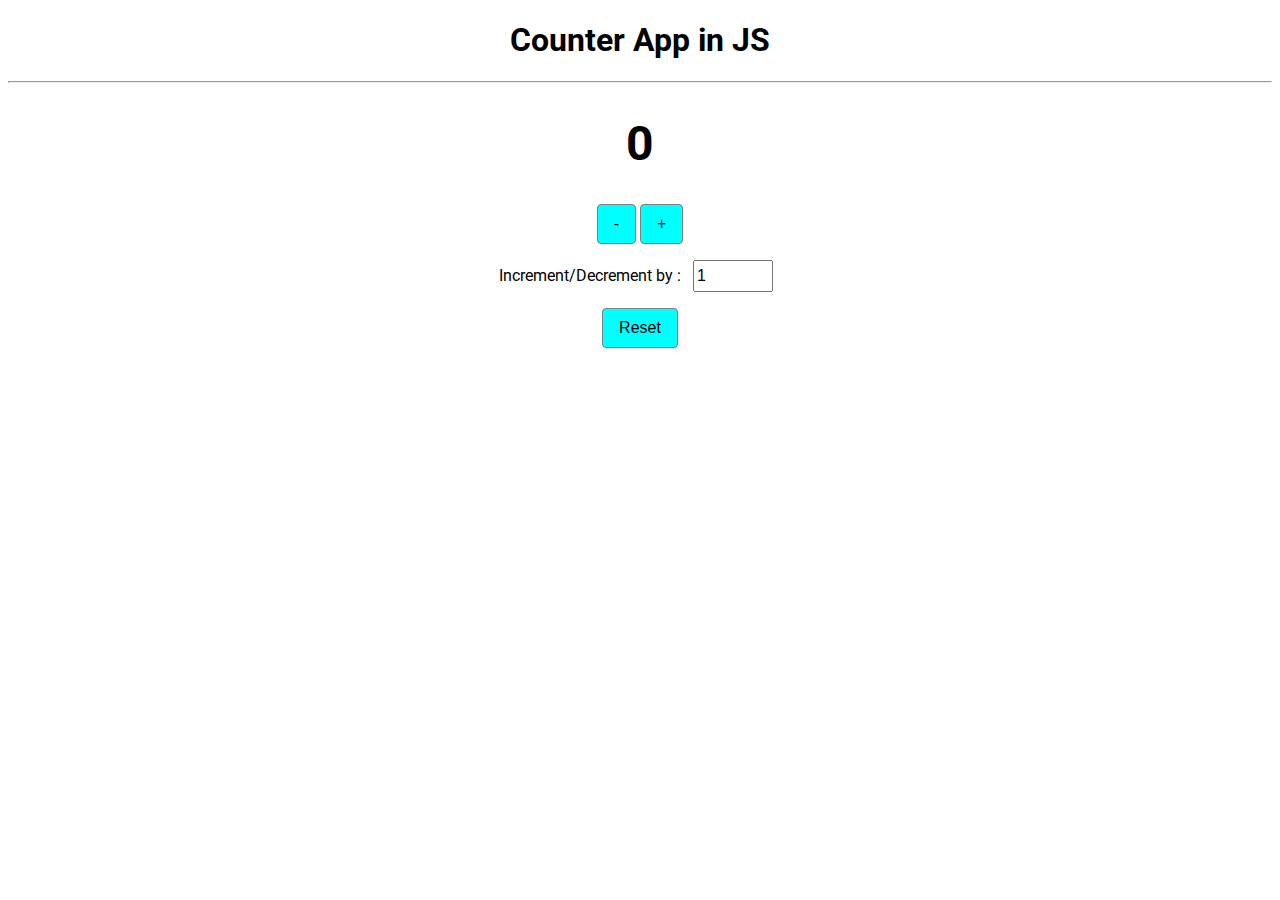
<file: counter-app-project/index.html>
<!DOCTYPE html>
<html lang="en">
<head>
    <meta charset="UTF-8">
    <meta name="viewport" content="width=device-width, initial-scale=1.0">
    <title>Counter</title>
    <link href="https://fonts.googleapis.com/css?family=Roboto:100,300,500,700,900" rel="stylesheet" />
    <link rel="stylesheet" href="style.css">
    <script src="script.js" defer></script>
</head>
<body>
    <h1>Counter App in JS</h1>
    <hr>
    <h1 class="count">0</h1>
    <button class="minus-btn">-</button>
    <button class="plus-btn">+</button>
    <div >Increment/Decrement by : <input class="changeBy" type="number" value="1" min="1"></div>
    <button class="reset-btn">Reset</button>
</body>
</html>
</file>
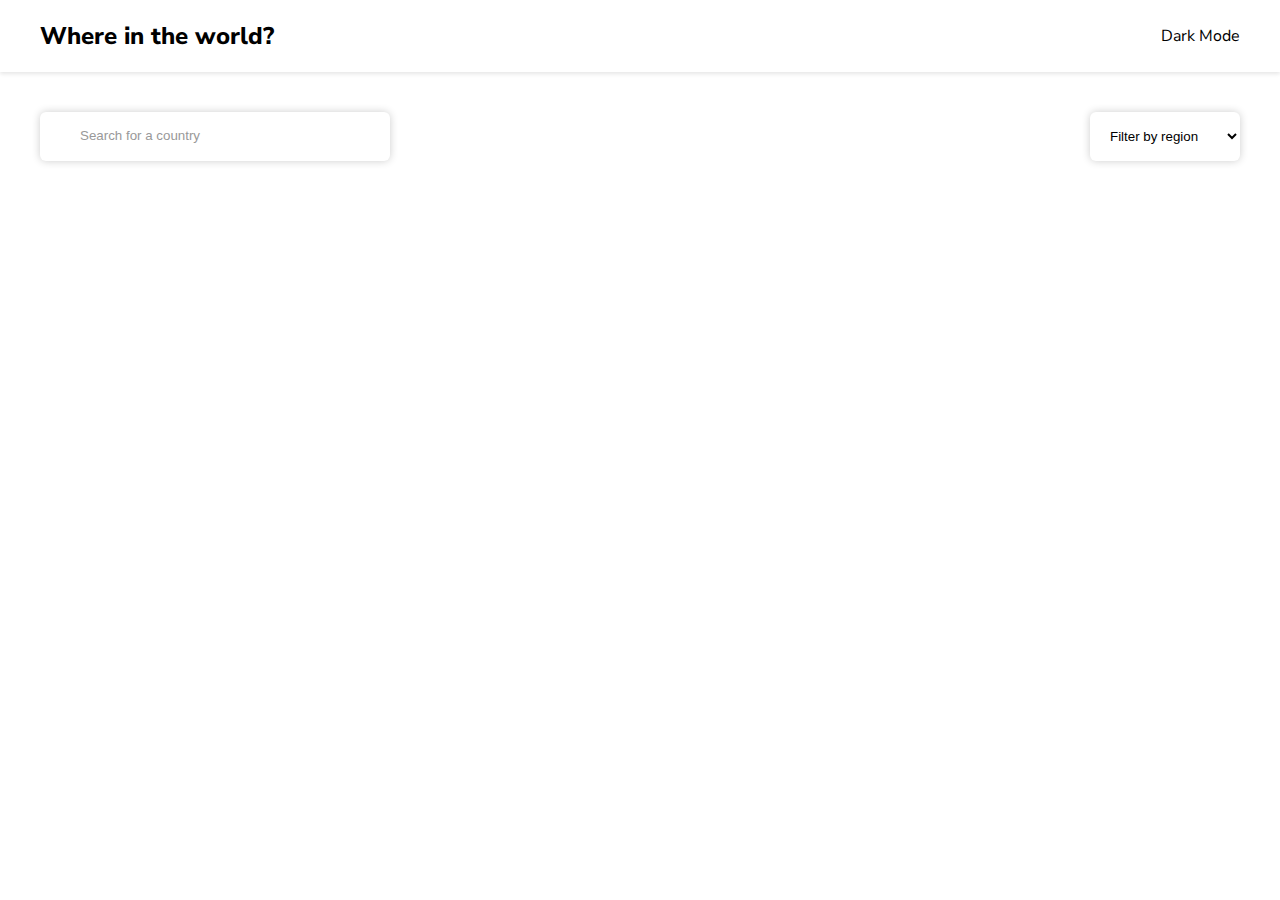
<file: countries-api-project/index.html>
<!DOCTYPE html>
<html lang="en">

<head>
    <meta charset="UTF-8">
    <meta name="viewport" content="width=device-width, initial-scale=1.0">
    <title>Countries</title>
    <link rel="stylesheet" href="https://cdnjs.cloudflare.com/ajax/libs/font-awesome/6.5.2/css/all.min.css"
        integrity="sha512-SnH5WK+bZxgPHs44uWIX+LLJAJ9/2PkPKZ5QiAj6Ta86w+fsb2TkcmfRyVX3pBnMFcV7oQPJkl9QevSCWr3W6A=="
        crossorigin="anonymous" referrerpolicy="no-referrer" />
    <link href="https://fonts.googleapis.com/css?family=Nunito+Sans:300,regular,500,600,700,800,900" rel="stylesheet" />
    <link rel="stylesheet" href="style.css">
    <script src="script.js" defer></script>
</head>

<body>
    <header class="header-container">
        <div class="header-content">
            <h2 class="title"><a href="/countries-api-project">Where in the world?</a></h2>
            <p class="theme-changer"><i class="fa-regular fa-moon"></i>&nbsp;&nbsp;Dark Mode</p>
        </div>
    </header>
    <main>
        <div class="search-filter-container">
            <div class="search-container">
                <i class="fa-solid fa-magnifying-glass"></i>
                <input type="text" placeholder="Search for a country">
            </div>
            <select class="filter-by-region">
                <option hidden>Filter by region</option>
                <option value="Africa">Africa</option>
                <option value="America">America</option>
                <option value="Asia">Asia</option>
                <option value="Europe">Europe</option>
                <option value="Oceania">Oceania</option>
            </select>
        </div>
        <div class="countries-container">
        </div>
    </main>
</body>

</html>
</file>
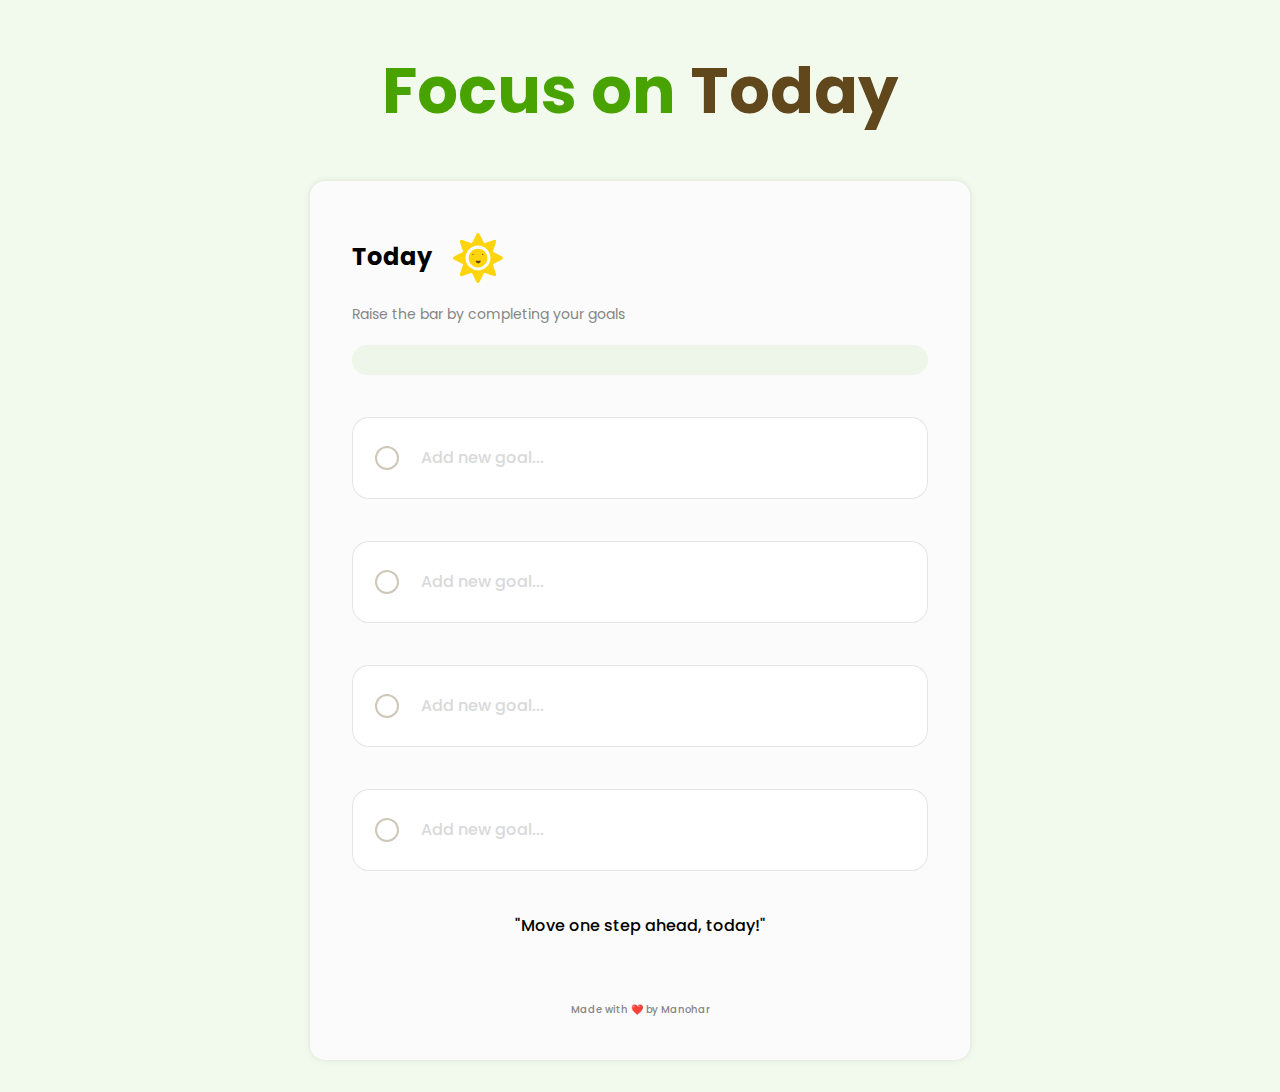
<file: focus-on-today-project/index.html>
<!DOCTYPE html>
<html lang="en">

<head>
    <meta charset="UTF-8">
    <meta name="viewport" content="width=device-width, initial-scale=1.0">
    <title>Focus on Today</title>
    <link rel="preconnect" href="https://fonts.googleapis.com">
    <link rel="preconnect" href="https://fonts.gstatic.com" crossorigin>
    <link href="https://fonts.googleapis.com/css2?family=Poppins:wght@400;500;600;700;800&display=swap"
        rel="stylesheet">
    <link rel="stylesheet" href="style.css">
    <script src="script.js" defer></script>
</head>

<body>
    <main>
        <h1 class="title">Focus on <span>Today</span></h1>
        <div class="app-container">
            <h2 class="subtitle">
                <span>Today</span>
                <img class="sun-icon" src="images/Sun.svg" alt="sun">
            </h2>
            <p class="progress-label">Raise the bar by completing your goals</p>
            <div class="progress-bar">
                <div class="progress-value"><span></span></div>
                <p class="error-label">Please set all the 3 goals</p>
            </div>

            <div class="goal-container">
                <div class="custom-checkbox">
                    <img class="check-icon" src="images/check-icon.svg" alt="check-icon">
                </div>
                <input id="first" class="goal-input" type="text" placeholder="Add new goal...">
            </div>
            <div class="goal-container ">
                <div class="custom-checkbox">
                    <img class="check-icon" src="images/check-icon.svg" alt="check-icon">
                </div>
                <input id="second" class="goal-input" type="text" placeholder="Add new goal...">
            </div>
            <div class="goal-container">
                <div class="custom-checkbox">
                    <img class="check-icon" src="images/check-icon.svg" alt="check-icon">
                </div>
                <input id="third" class="goal-input" type="text" placeholder="Add new goal...">
            </div>
            <div class="goal-container">
                <div class="custom-checkbox">
                    <img class="check-icon" src="images/check-icon.svg" alt="check-icon">
                </div>
                <input id="fourth" class="goal-input" type="text" placeholder="Add new goal...">
            </div>

            <p class="quote">"Move one step ahead, today!"</p>

            <p class="made-with">Made with ❤️ by Manohar</p>
        </div>
    </main>
</body>

</html>
</file>
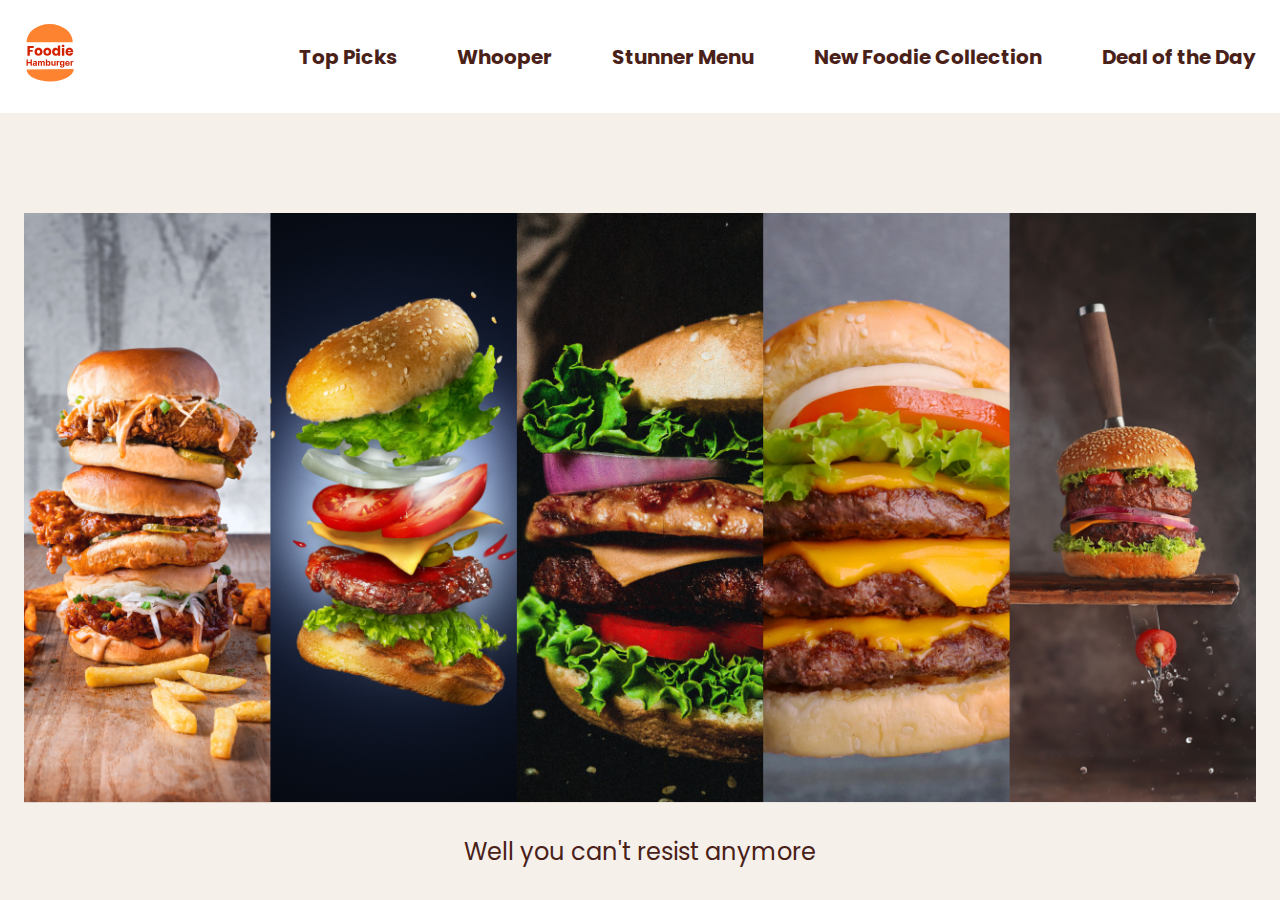
<file: foodie-hamburger-project/index.html>
<!DOCTYPE html>
<html lang="en">
<head>
    <meta charset="UTF-8">
    <meta name="viewport" content="width=device-width, initial-scale=1.0">
    <link href="https://fonts.googleapis.com/css?family=Poppins:100,100italic,200,200italic,300,300italic,regular,italic,500,500italic,600,600italic,700,700italic,800,800italic,900,900italic" rel="stylesheet" />
    <link rel="stylesheet" href="style.css">
    <script src="script.js" defer></script>
    <title>Foodie Hamburger</title>
</head>
<body>
    <div class="main-content">
        <header>
            <div class="header-content ">
                <div class="logo">
                    <img src="./images/logo.svg" alt="logo">
                </div>
                 <!-- <div class="hamburger-menu-container"> -->
                    <div class="hamburger-menu">
                        <span class="hamburger-icon">&#9776;</span>
                    </div>
                <!-- </div> -->
                <nav>
                    <span class="close-icon">&times;</span>
                    <a href="#top-picks">Top Picks</a>
                    <a href="#whooper">Whooper</a>
                    <a href="#stunner-menu">Stunner Menu</a>
                    <a href="#new-foodie-collection">New Foodie Collection</a>
                    <a href="#deal-of-the-day">Deal of the Day</a>
                </nav>
            </div>
        </header>
    
        <main>
            <section class="hero-section">
                <div class="img-container">
                    <img src="./images/hero-image.png" alt="hero-image">
                </div>
                <p>Well you can't resist anymore</p>
            </section>
            <section id="top-picks" class="section">
                <h2>Top Picks</h2>
                <div class="img-container">
                    <img src="./images/burger-1.png" alt="burger-1">
                </div>
            </section>
            <section id="whooper" class="section">
                <h2>Whooper</h2>
                <div class="img-container">
                    <img src="./images/burger-2.png" alt="burger-2">
                </div>
            </section>
            <section id="stunner-menu" class="section">
                <h2>Stunner Menu</h2>
                <div class="img-container">
                    <img src="./images/burger-3.png" alt="burger-3">
                </div>
            </section>
            <section id="new-foodie-collection" class="section">
                <h2>New Foodie Collection</h2>
                <div class="img-container">
                    <img src="./images/burger-4.png" alt="burger-4">
                </div>
            </section>
            <section id="deal-of-the-day" class="section">
                <h2>Deal of the Day</h2>
                <div class="img-container">
                    <img src="./images/burger-5.png" alt="burger-5">
                </div>
            </section>
           <footer>
            <h3 class="go-to-top">
                <a href="#">Go To Top</a>
            </h3>
            <p class="footer-text">Made with ❤️ by Manohar</p>
           </footer>
        </main>
    </div>
</body>
</html>
</file>
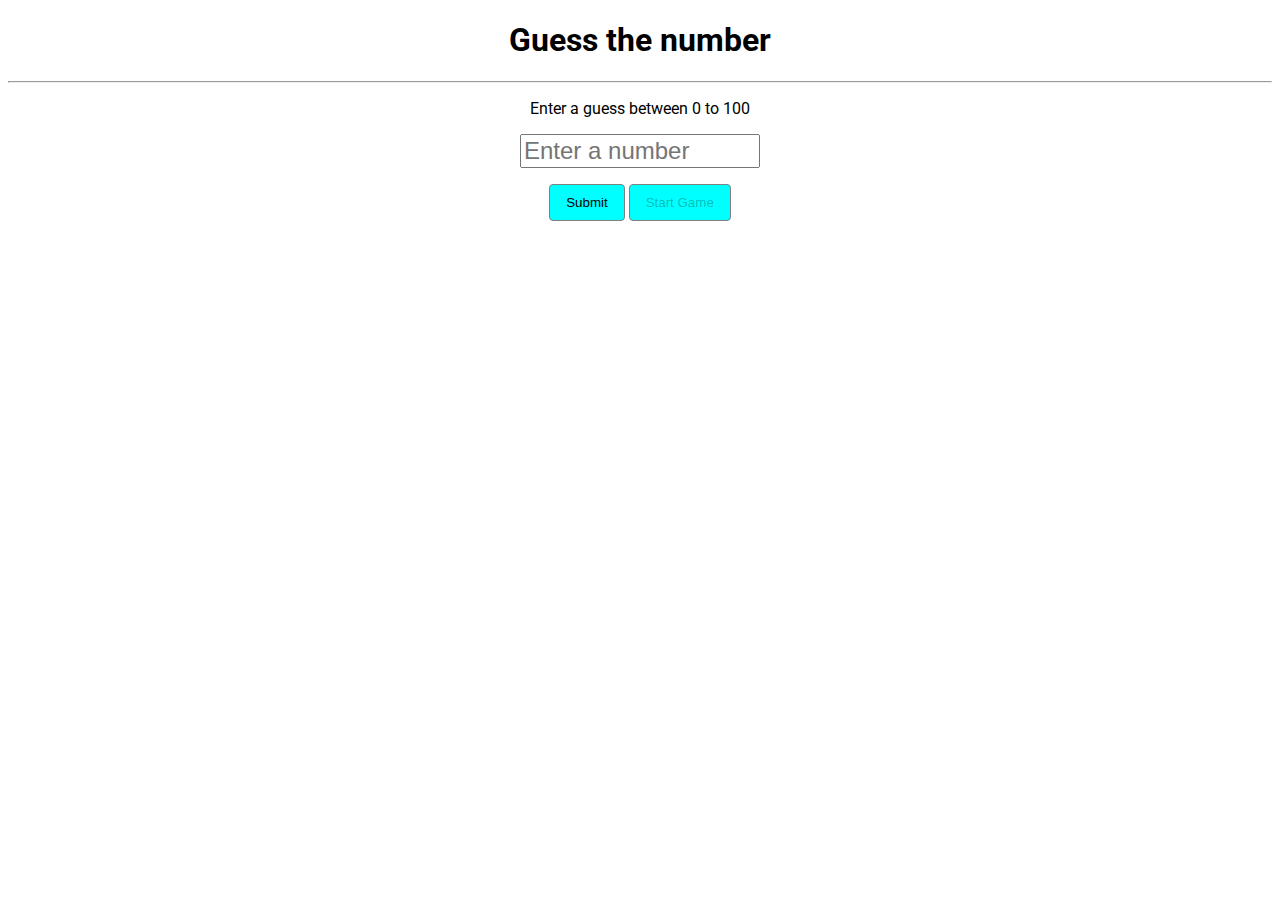
<file: guess-the-number-project/index.html>
<!DOCTYPE html>
<html lang="en">

<head>
    <meta charset="UTF-8">
    <meta name="viewport" content="width=device-width, initial-scale=1.0">
    <title>Guess The Number</title>
    <link href="https://fonts.googleapis.com/css?family=Roboto:100,300,500,700,900" rel="stylesheet" />
    <link rel="stylesheet" href="style.css">
    <script src="script.js" defer></script>
</head>

<body>
    <h1>Guess the number</h1>
    <hr>
    <p>Enter a guess between 0 to 100</p>
    <form>
        <input class="user-input" type="number" placeholder="Enter a number" max="100" min="0" required>
        <div>
            <button class="submit">Submit</button>
            <button type="button" class="start-game" disabled>Start Game</button>
        </div>
    </form>
    <p class="result"></p>
    <p class="all-guesses"></p>
</body>

</html>
</file>
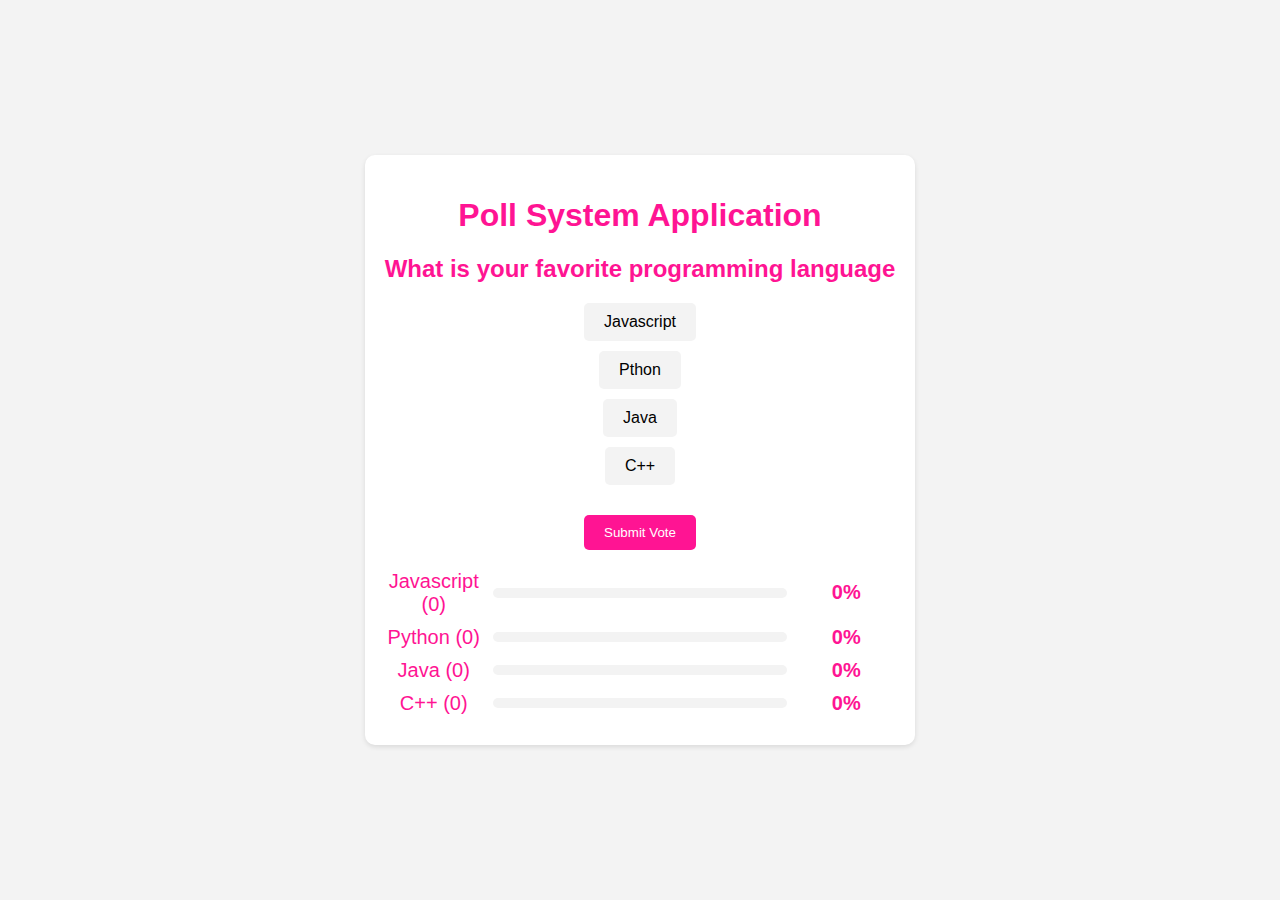
<file: poll-system-app/index.html>
<!DOCTYPE html>
<html lang="en">

<head>
    <meta charset="UTF-8">
    <meta name="viewport" content="width=device-width, initial-scale=1.0">
    <title>Poll System Application</title>
    <link rel="stylesheet" href="style.css">
    <script defer src="index.js"></script>
</head>

<body>
    <div class="container">
        <h1>Poll System Application</h1>
        <div class="poll">
            <h2>What is your favorite programming language</h2>
            <div class="options">
                <div class="option">
                    <input type="radio" id="option1" name="poll" value="option1">
                    <label for="option1">Javascript</label>
                </div>
                <div class="option">
                    <input type="radio" id="option2" name="poll" value="option2">
                    <label for="option2">Pthon</label>
                </div>
                <div class="option">
                    <input type="radio" id="option3" name="poll" value="option3">
                    <label for="option3">Java</label>
                </div>
                <div class="option">
                    <input type="radio" id="option4" name="poll" value="option4">
                    <label for="option4">C++</label>
                </div>
            </div>

            <button onclick="submitVote()">Submit Vote</button>

            <div id="result"></div>
        </div>
    </div>
</body>

</html>
</file>
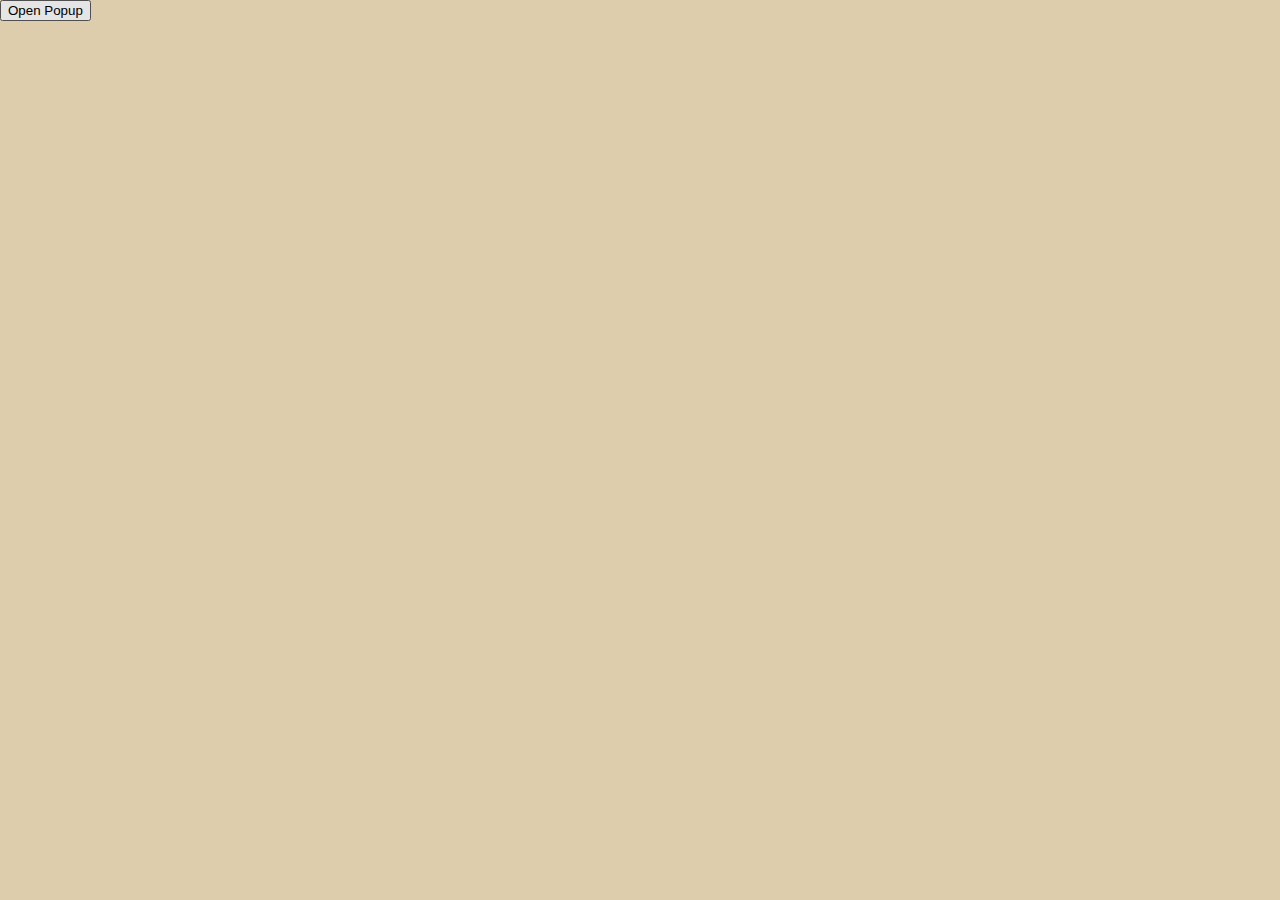
<file: popup-project/index.html>
<!DOCTYPE html>
<html lang="en">
<head>
    <meta charset="UTF-8">
    <meta name="viewport" content="width=device-width, initial-scale=1.0">
    <title>Modal Popup</title>
    <link rel="stylesheet" href="style.css">
    <script src="script.js" defer></script>
</head>
<body>

    <button>Open Popup</button>
    <div class="popup-container">
        <div class="overlay"></div>
        <div class="popup">
            <div class="close-icon">&times;</div>
            <h2>Don't Miss Out</h2>
            <p>Sign up for our newsletter to stay in the loop</p>
        </div>
    </div>
    
</body>
</html>
</file>
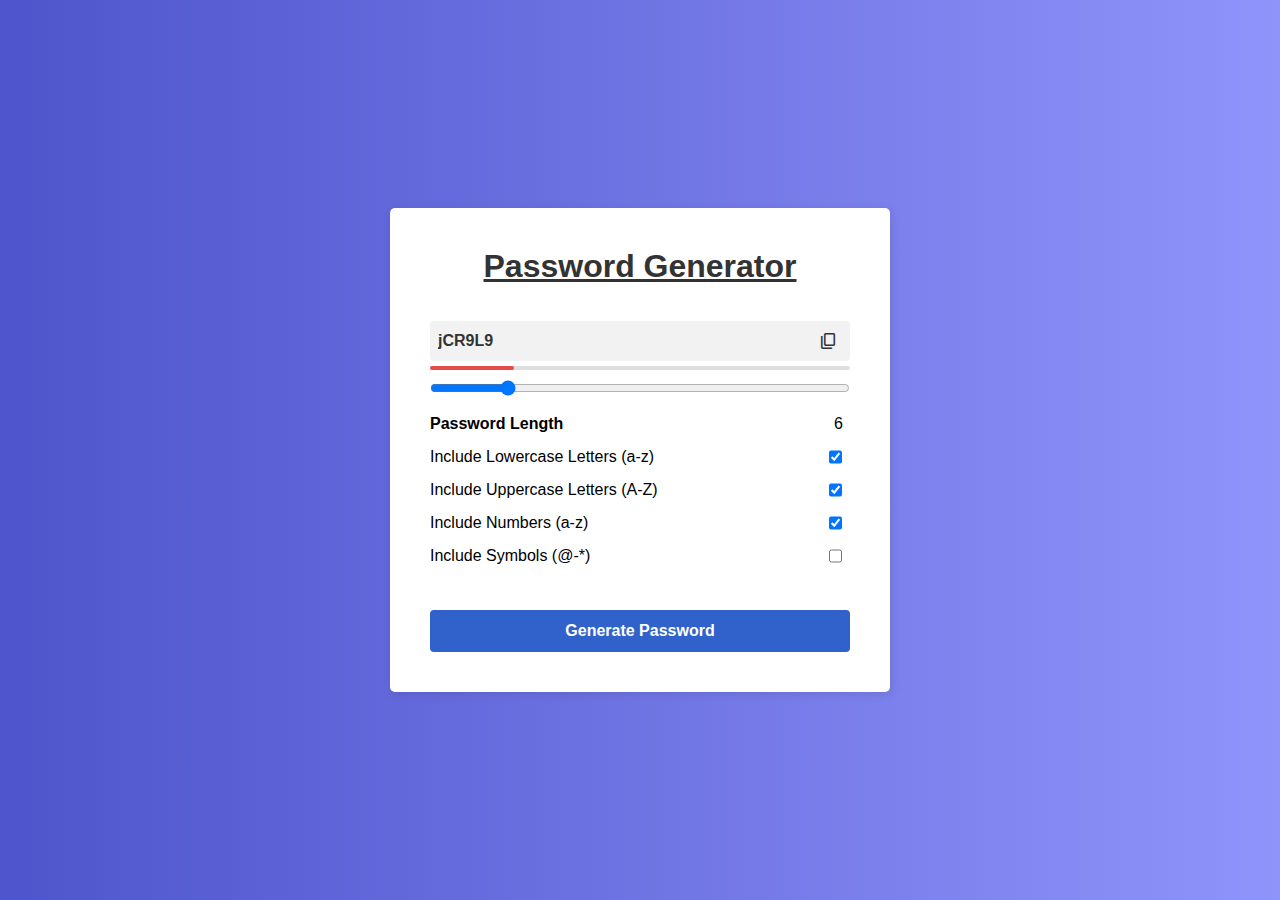
<file: random-password-generator/index.html>
<!DOCTYPE html>
<html lang="en">
<head>
    <meta charset="UTF-8">
    <meta name="viewport" content="width=device-width, initial-scale=1.0">
    <title>Random Password Generator</title>
    <link rel="stylesheet" href="style.css">
    <link rel="stylesheet" href="https://fonts.googleapis.com/css2?family=Material+Symbols+Outlined:opsz,wght,FILL,GRAD@20..48,100..700,0..1,-50..200&icon_names=content_copy" />
    <script defer src="index.js"></script>
</head>
<body>
    <div class="container">
        <h1>Password Generator</h1>
        <div class="inputBox">
            <input type="text" class="passBox" id="passBox" disabled>
            <span class="material-symbols-outlined" id="copyIcon">content_copy</span>
        </div>

        <div class="pass-indicator" id="passIndicator"></div>

        <input type="range" min="1" max="30" value="6" step="1" id="inputSlider">

        <div class="row">
            <p>Password Length</p>
            <span id="sliderValue"></span>
        </div>

        <div class="row">
            <label for="lowercase">Include Lowercase Letters (a-z)</label>
            <input type="checkbox" name="lowercase" id="lowercase" checked>
        </div>
        <div class="row">
            <label for="uppercase">Include Uppercase Letters (A-Z)</label>
            <input type="checkbox" name="uppercase" id="uppercase" checked>
        </div>
        <div class="row">
            <label for="numbers">Include Numbers (a-z)</label>
            <input type="checkbox" name="numbers" id="numbers" checked>
        </div>
        <div class="row">
            <label for="symbols">Include Symbols (@-*)</label>
            <input type="checkbox" name="symbols" id="symbols">
        </div>

        <button class="genBtn" id="genBtn">Generate Password</button>
    </div>
</body>
</html>
</file>
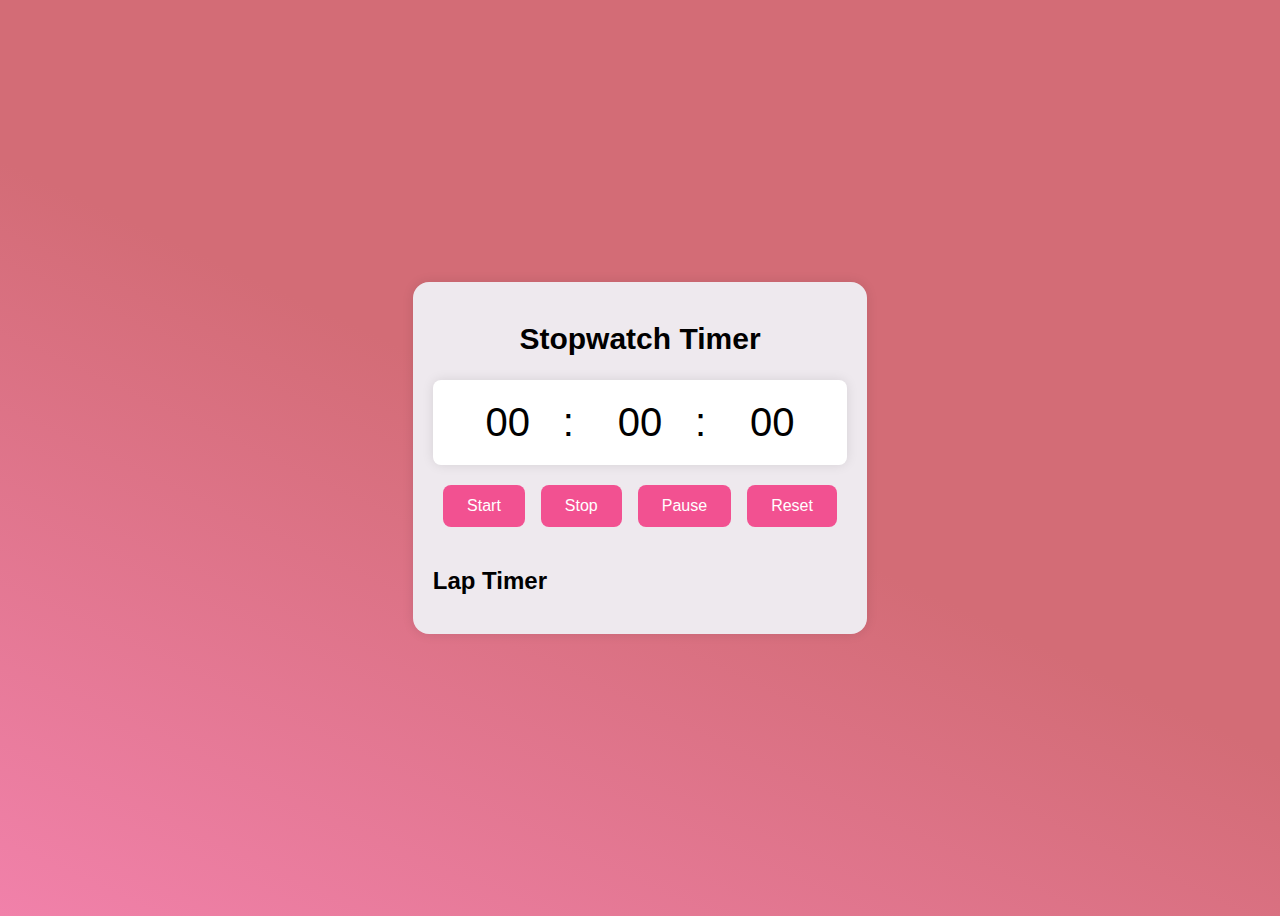
<file: stopwatch/index.html>
<!DOCTYPE html>
<html lang="en">
<head>
    <meta charset="UTF-8">
    <meta name="viewport" content="width=device-width, initial-scale=1.0">
    <title>Stopwatch Timer Application</title>
    <link rel="stylesheet" href="style.css">
    <script defer src="index.js"></script>
</head>
<body>
    <div class="container">
        <h1 class="title">Stopwatch Timer</h1>
        <div class="stopwatch">
            <div class="timer">
                <span id="minutes">00</span>:
                <span id="seconds">00</span>:
                <span id="milliseconds">00</span>
            </div>

            <div class="controls">
                <button id="startBtn">Start</button>
                <button id="stopBtn">Stop</button>
                <button id="pauseBtn">Pause</button>
                <button id="resetBtn">Reset</button>
            </div>

            <div class="laps">
                <h2 class="lap-title">Lap Timer</h2>
                <ul id="laplist"></ul>
            </div>

        </div>
    </div>
</body>
</html>
</file>
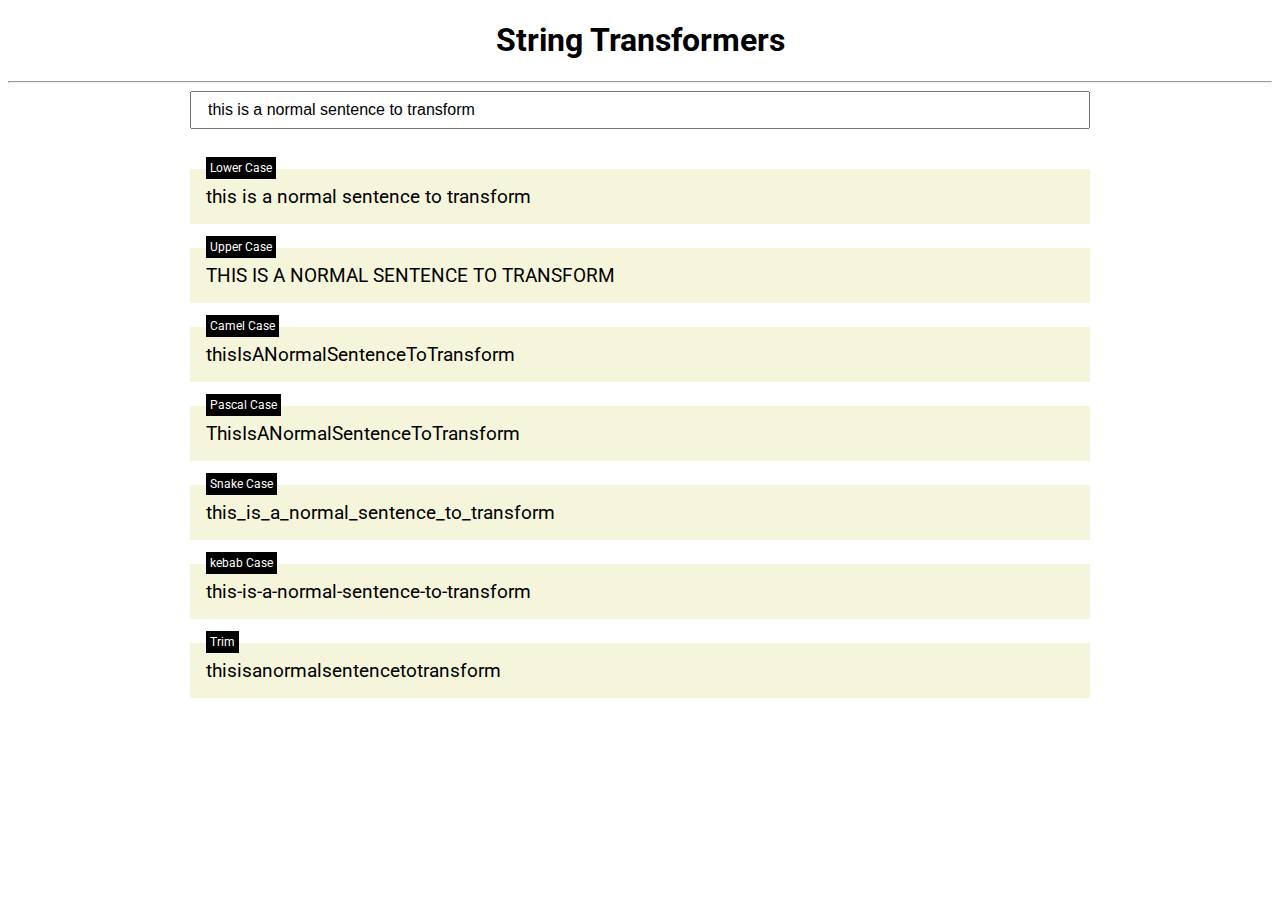
<file: string-transformers/index.html>
<!DOCTYPE html>
<html lang="en">

<head>
    <meta charset="UTF-8">
    <meta name="viewport" content="width=device-width, initial-scale=1.0">
    <title>Guess The Number</title>
    <link href="https://fonts.googleapis.com/css?family=Roboto:100,300,500,700,900" rel="stylesheet" />
    <link rel="stylesheet" href="style.css">
    <script src="script.js" defer></script>
</head>

<body>
    <h1>String Transformers</h1>
    <hr>
    <main>
        <input type="text" placeholder="enter the sentences with spaces(alphanumeric)" value="this is a normal sentence to transform">
        <div class="transformed-output" id="lowercase">
            <label>Lower Case</label>
            <span></span>
        </div>
        <div class="transformed-output" id="uppercase">
            <label>Upper Case</label>
            <span></span>
        </div>
        <div class="transformed-output" id="camelcase">
            <label>Camel Case</label>
            <span></span>
        </div>
        <div class="transformed-output" id="pascalcase">
            <label>Pascal Case</label>
            <span></span>
        </div>
        <div class="transformed-output" id="snakecase">
            <label>Snake Case</label>
            <span></span>
        </div>
        <div class="transformed-output" id="kebabcase">
            <label>kebab Case</label>
            <span></span>
        </div>
        <div class="transformed-output" id="trim">
            <label>Trim</label>
            <span></span>
        </div>
    </main>
</body>

</html>
</file>
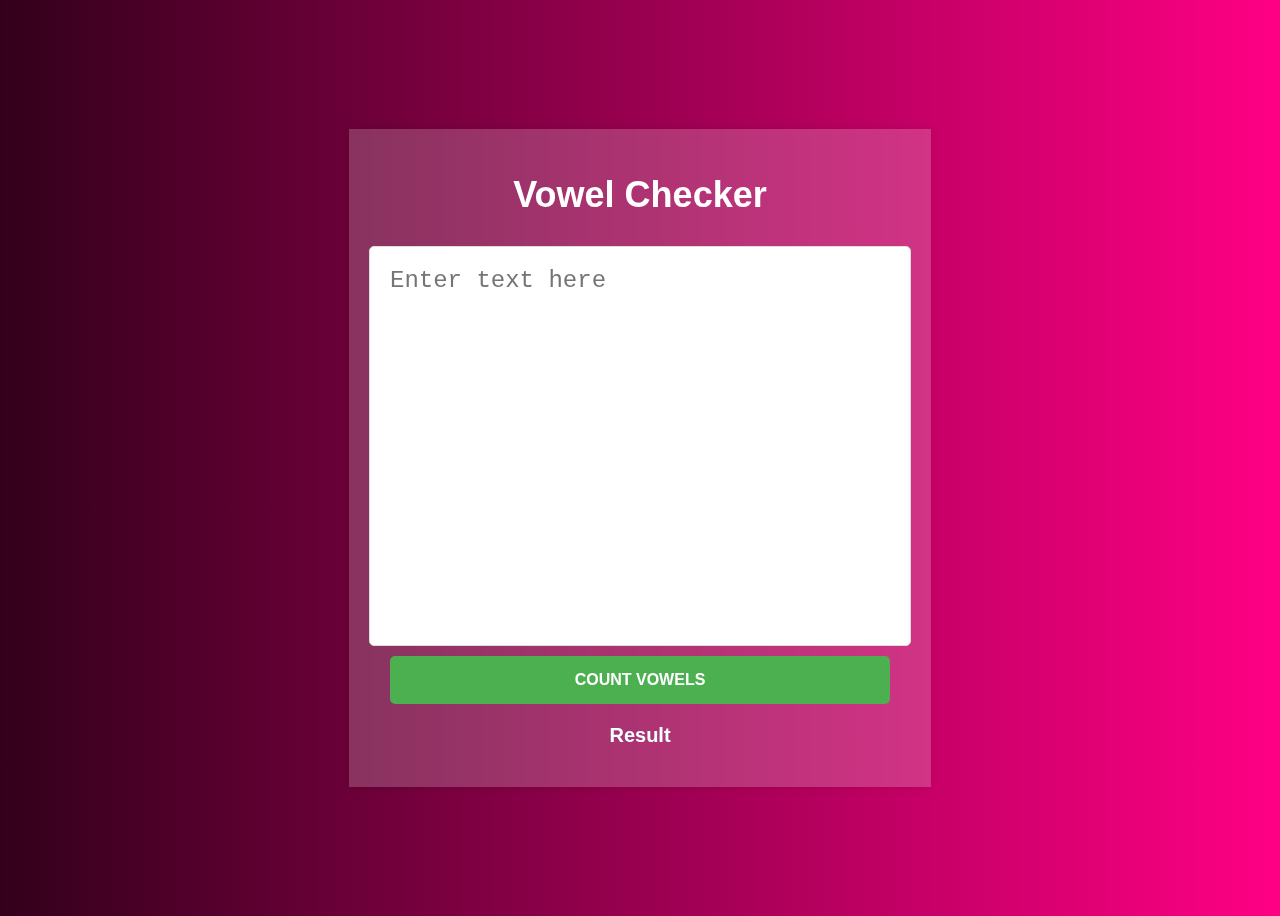
<file: vowel-counter-app/index.html>
<!DOCTYPE html>
<html lang="en">
<head>
    <meta charset="UTF-8">
    <meta name="viewport" content="width=device-width, initial-scale=1.0">
    <title>Vowel Counter Application</title>
    <link rel="stylesheet" href="style.css">
    <script defer src="index.js"></script>
</head>
<body>
    <div class="container">
        <h1>Vowel Checker</h1>
        <textarea id="inputText" placeholder="Enter text here"></textarea>
        <button onclick="checkVowels()">Count Vowels</button>
        <p id="result">Result</p>
    </div>
</body>
</html>
</file>
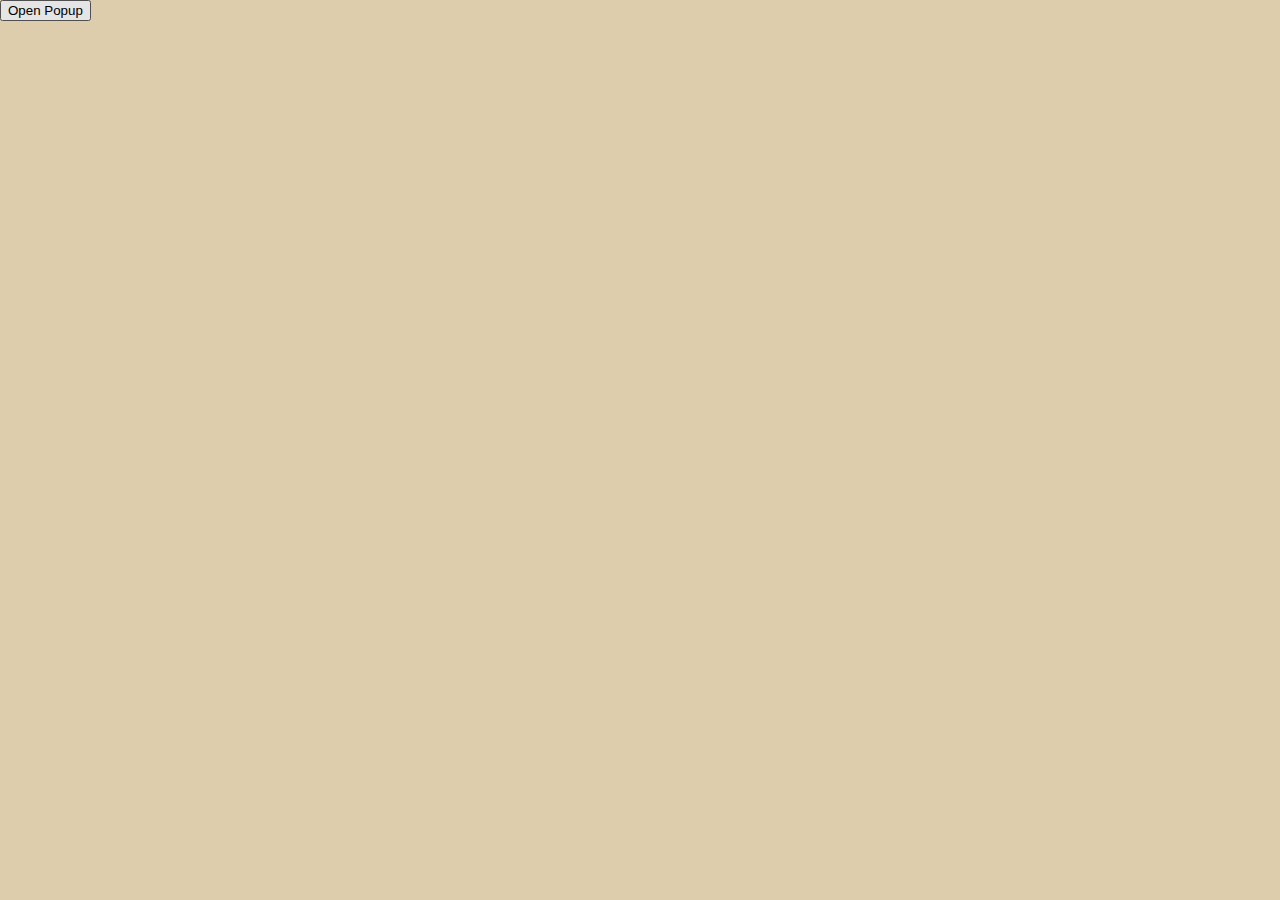
<file: popup-project/index2.html>
<!DOCTYPE html>
<html lang="en">
<head>
    <meta charset="UTF-8">
    <meta name="viewport" content="width=device-width, initial-scale=1.0">
    <title>Modal Popup</title>
    <link rel="stylesheet" href="style2.css">
    <script src="script2.js" defer></script>
</head>
<body>

    <button>Open Popup</button>
    <div class="popup-container">
        <div class="popup">
            <div class="close-icon">&times;</div>
            <h2>Don't Miss Out</h2>
            <p>Sign up for our newsletter to stay in the loop</p>
        </div>
    </div>
    
</body>
</html>
</file>
<file: countries-api-project/style.css>
* {
    box-sizing: border-box;
}

body {

    --background-color: white;
    --text-color: black;
    --elements-color: white;

    margin: 0;
    font-family: Nunito sans, sans-serif;
    background-color: var(--background-color);
    color: var(--text-color);
    /* background-color: hsl(207, 26%, 17%);
    color: hsl(209, 23%, 22%); */
}

body.dark {
    --background-color:  hsl(207, 26%, 17%);
    --text-color: white;
    --elements-color: hsl(209, 23%, 22%);
}

a {
    text-decoration-line: none;
    color: inherit;
}

.header-container {
    box-shadow: 0px 2px  4px 0px rgba(0,0,0,0.1); 
    padding-inline: 24px;
    background-color: var(--background-color);
}

.header-content {
    display: flex;
    align-items: center;
    justify-content: space-between;
    max-width: 1200px;
    margin-inline: auto;
}

.title {
    font-weight: 800;
}

.theme-changer {
    cursor: pointer;
}

main {
    padding: 24px;
}

.countries-container {
    max-width: 1200px;
    margin-inline: auto;
    margin-top: 16px;
    display: flex;
    gap: 64px;
    flex-wrap: wrap;
    justify-content: space-between;
}

.country-card {
    display: inline-block;
    width: 250px;
    border-radius: 4px;
    overflow: hidden;
    box-shadow: 0px 0px  8px 0px rgba(0,0,0,0.2); 
    padding-bottom: 24px;
    transition: all 0.2s ease-in-out;
    background-color: var(--background-color);
}

.country-card:hover {
    transform: scale(1.03);
    box-shadow: 0px 0px  16px 0px rgba(0,0,0,0.2); 

}

.country-card img {
    width: 100%;
}

.card-text {
    padding-inline: 16px;
}

.card-title {
    font-size: 24px;
    margin-block: 16px;
}

.card-text p {
    margin-block: 6px;
}

.search-filter-container {
    margin-top: 16px;
    margin-bottom: 48px;
    display: flex;
    justify-content: space-between;
    max-width: 1200px;
    margin-inline: auto;
    gap: 24px;
}

.filter-by-region {
    width: 150px;
    padding: 16px;
    border: none;
    outline: none;
    border-radius: 6px;
    box-shadow: 0px 0px  8px 0px rgba(0,0,0,0.2); 
    cursor: pointer;
    background-color: var(--elements-color);
    color: var(--text-color);
}

.search-container {
    max-width: 350px;
    width: 100%;
    box-shadow: 0px 0px  8px 0px rgba(0,0,0,0.2); 
    border-radius: 6px;
    padding-left: 24px;
    overflow: hidden;
    background-color: var(--elements-color);
    color: var(--text-color);
}


.search-container input {
     border: none;
     outline: none;
     padding: 16px ;
     width: 90%;
     background-color: inherit;
     color: inherit;
}

.search-container input::placeholder {
    color: #999;
}

@media (max-width:942px) {
    .countries-container {
        justify-content: center;
    }
}

@media (max-width:768px) {
    .title {
        font-size: 16px;
    }

    .search-filter-container {
        flex-direction: column;
        align-items: center;
    }

}
</file>
<file: focus-on-today-project/style.css>
* {
    box-sizing: border-box;
}

body {
    background-color: rgba(72, 163, 0, 0.07);
    font-family: 'Poppins';
    margin: 0;
}

main {
    /* padding : top-bottom left-right bottom */
    padding: 0 16px 32px;
}

.title {
    font-size: 64px;
    color: #48A300;
    text-align: center;
}

.title span {
    color: #61481C;
}

.app-container {
    background-color: #FBFBFB;
    max-width: 660px;
    margin-inline: auto;
    border-radius: 15px;
    padding: 32px 42px;
    box-shadow: 0 0 6px 0 rgba(0, 0, 0, 0.1);
}

.sun-icon {
    vertical-align: middle;
    margin-left: 16px;
}

.progress-label {
    font-size: 14px;
    color: #858585;
    margin-bottom: 20px;
}

.progress-bar {
    height: 30px;
    background-color: rgba(72, 163, 0, 0.07);
    border-radius: 15px;
    margin-bottom: 42px;
}

.progress-value {
    height: 100%;
    width: 0;
    background-color: #48A300;
    border-radius: 15px;
    font-size: 10px;
    font-weight: 500;
    color: #FBFBFB;
    display: flex;
    align-items: center;
    overflow: hidden;
    transition: width 0.5s ease-in-out;
}

.progress-value span {
    padding-left: 20px;
    min-width: max-content;
}

.error-label {
    font-size: 12px;
    color: #FF5151;
    margin-top: 8px;
    display: none; 
}

.show-error .error-label {
    display: block;
}

.goal-container {
    border: 1px solid rgba(0, 0, 0, 0.1);
    border-radius: 17px;
    height: 82px;
    display: flex;
    align-items: center;
    padding: 0 22px;
    background-color: #FFFFFF;
    margin-bottom: 42px;
    /* padding: 22px; */
}

.custom-checkbox {
    width: 24px;
    height: 24px;
    border: 2px solid rgba(97, 72, 28, 0.3);
    border-radius: 50%;
    flex-shrink: 0;
    cursor: pointer;
    /* display: inline-block;
    vertical-align: middle; */
    display: flex;
    align-items: center;
    justify-content: center;
}

.check-icon {
    display: none;
}

.completed .custom-checkbox {
    background-color: #48A300;
    border-color: #48A300;
}

.completed .check-icon {
    display: block;
}

.completed .goal-input {
    color: green;
    text-decoration-line: line-through;
}

.goal-input {
    border: none;
    padding-left: 22px;
    font-family: inherit;
    font-size: 16px;
    outline: none;
    /* flex-grow: 1; */
    /* height: 100%; */
    width: 100%;
    align-self: stretch;
    font-weight: 500;
}

.goal-input::placeholder{
    color: #D9D9D9;
}

.quote {
    font-weight: 500;
    text-align: center;
}

.made-with {
    font-size: 10px;
    font-weight: 500;
    text-align: center;
    color: #858585;
    margin-top: 64px;
}

@media (max-width: 768px) {
    .title {
        font-size: 32px;
    }

    .app-container {
        padding: 16px 32px;
    }

    .goal-container {
        height: 64px;
        margin-bottom: 24px;
        border-radius: 12px;
    }

    .custom-checkbox {
        height: 20px;
        width: 20px;
    }

    .made-with {
        margin-top: 32px;
    }

    .progress-bar {
        height: 24px;
    }
}
</file>
<file: foodie-hamburger-project/style.css>
* {
    box-sizing: border-box;
}

body {
    background-color: #F6F0EB;
    font-family: 'Poppins', sans-serif;
    margin: 0;
}

.main-content {
    overflow-x: hidden;
    height: 100vh;
    scroll-behavior: smooth;
}

a {
    text-decoration-line: none;
    color: inherit;
}

header {
    background-color: #fff;
    padding: 24px;
}

.header-content {
    display: flex;
    align-items: center;
    justify-content: space-between;
    max-width: 1290px;
    margin: 0 auto;
}

nav {
    display: flex;
    /* gap: 60px; */
}

nav a {
    font-weight: 700;
    font-size: 20px;
    color: #492118;
}

nav a+a {
    margin-left: 60px;
}

.logo {
    width: 50px;
}

img {
    width: 100%;
}

main {
    padding: 0 24px;
}

.hero-section {
    margin-top: 100px;
}

.img-container {
    max-width: 1290px;
    margin: 0 auto;
}

.hero-section p {
    color: #492118;
    text-align: center;
    font-size: 24px;
}

.section {
    margin-top: 110px;
}

.section .img-container {
    max-width: 900px;
}

.section h2 {
    font-size: 48px;
    font-weight: 700;
    color: #492118;
    text-align: center;
}

.go-to-top {
    text-align: right;
    font-size: 32px;
    font-weight: 700;
    max-width: 900px;
    /* margin: 0 auto; */
    margin-top: 80px;
}

.go-to-top a {
    text-decoration-line: underline;
}

.footer-text {
    text-align: center;
    color: #858585;
    font-size: 24px;
}

.close-icon {
    position: absolute;
    top: 8px;
    right: 12px;
    cursor: pointer;
    display: none;
}

/* .hamburger-menu-container {
    position: relative;
    width: 40px;
    height: 40px;
    overflow: hidden;
} */

.hamburger-menu {
    background-color: white;
    width: 30px;
    height: 30px;
    border-radius: 50%;
    cursor: pointer;
    display: flex;
    justify-content: center;
    align-items: center;
    display: none;
}

.hamburger-icon {
    font-size: 20px;
}

@media (max-width:1200px) {

    header {
        background-color: #fff;
        padding: 16px 24px;
    }

    nav a {
        font-size: 16px;
    }

    nav a+a {
        margin-left: 48px;
    }

    .hero-section {
        margin-top: 32px;
    }

    .hero-section p {
        font-size: 10px;
    }

    .section {
        margin-top: 42px;
    }

    .section h2 {
        font-size: 14px;
    }
}

@media (max-width:960px) {
    nav a {
        font-size: 12px;
    }

    nav a+a {
        margin-left: 30px;
    }
}


@media (max-width:768px) {

    header {
        background-color: #F6F0EBB7;
        backdrop-filter: blur(8px);
        position: sticky;
        top: 0;
        padding: 8px 24px;
    }

    nav {
        position: absolute;
        background-color: rgba(255, 255, 255, 0.9);
        flex-direction: column;
        right: -200px;
        top: 24px;
        padding: 24px;
        transition: right 0.25s ease-in-out;
        /* display: none; */
    }

    nav a+a {
        margin: 0;
        margin-top: 16px;
    }

    .close-icon {
        display: block;
    }

    .hamburger-menu {
        display: flex;
    }

    .menu-open .hamburger-menu {
        display: none;
    }

    .menu-open nav {
        /* display: flex; */
        right: 24px;
    }

    .go-to-top {
        font-size: 12px;
        margin-top: 36px;
    }

    .footer-text {
        font-size: 10px;
    }

    .logo {
        width: 30px;
    }

}
</file>
<file: guess-the-number-project/style.css>
* {
    box-sizing: border-box;
}

body {
    text-align: center;
    font-family: Roboto, sans-serif;
}

input {
    width: 15rem;
    font-size: 1.5rem;
    margin-bottom: 1rem;
}

button{
    background-color: cyan;
    padding: 10px 16px;
    border:1px solid grey;
    border-radius: 4px;
    cursor: pointer;
}

button-game:disabled {
    cursor: not-allowed;
}
</file>
<file: poll-system-app/style.css>
body {
    background-color: #f3f3f3;
    font-family: Arial, Helvetica, sans-serif;
    margin: 0;
    padding: 0;
    display: flex;
    justify-content: center;
    align-items: center;
    height: 100vh;
}

.container {
    background-color: #fff;
    padding: 20px;
    border-radius: 10px;
    box-shadow: 0px 2px 5px rgba(0,0,0,0.1);
    text-align: center;
    animation: cardAnimation 1s ease-in-out;
}

@keyframes cardAnimation {
    from {
        transform: scale(0);
        opacity: 0;
    }

    to {
        transform: scale(1);
        opacity: 1;
    }
}

h1 {
    color: #ff1493;
    font-size: 32px;
    opacity: 1;
}

.poll {
 margin-top: 20px;   
}

h2 {
    color: #ff1493;
    font-size: 24px;
    margin-bottom: 20px;
}

.options {
    display: flex;
    flex-direction: column;
    align-items: center;
}

.option {
    margin-bottom: 10px;
    color: black;
}

input[type='radio'] {
    display: none;
}

label {
    display: inline-block;
    background-color: #f3f3f3;
    padding: 10px 20px;
    border-radius: 5px;
    cursor: pointer;
    transition: background-color 0.3s;
}

label:hover {
    background-color: #ff1493;
    color: #fff;
}

.option input[type='radio']:checked + label {
    background-color: #ff1493;
    color: #fff;
}

button {
    background-color: #ff1493;
    color: #fff;
    padding: 10px 20px;
    border: none;
    margin-top: 20px;
    border-radius: 5px;
    cursor: pointer;
    transition: background-color 0.3s;
}

button:hover {
    background-color: #ff0055;
}

#result {
    margin-top: 20px;
    font-size: 20px;
    color: #ff1493;
    display: flex;
    flex-direction: column;
    align-items: center;
}

.option-result {
    display: flex;
    align-items: center;
    margin-bottom: 10px;
    width: 100%;
}

.option-text {
    flex: 1;
}

.bar-container {
    flex: 3;
    background-color: #f3f3f3;
    height: 10px;
    margin-left: 10px;
    border-radius: 5px;
    overflow: hidden;
}

.bar {
    height: 100%;
    background-color: #ff1493;
    width: 0;
    transition: width 0.5s ease-in-out;
}

.percentage {
    flex: 1;
    margin-left: 10px;
    font-weight: bold;
    color: #ff1493;
}
</file>
<file: popup-project/style.css>
body {
    margin: 0;
    background-color: #DECDAC;
    font-family: cursive;
}

.popup {
    width: 500px;
    height: 300px;
    background-color: #ffffff;
    border-radius: 16px;
    padding: 8px;
    position: fixed;
    /* inset: 0;
    margin: auto; */
    top: 0;
    left: 0;
    box-shadow: 0 5px 4px 2px rgba(0,0,0,0.3) ;
    transform: translate(-50%, -50%) scale(0);
    transition: all 0.2s ease-in-out;
    /* display: none; */
}

.popup-open .popup {
    /* display: block; */
    transform: translate(-50%, -50%) scale(1);
    left: 50%;
    top: 50%;
}

.close-icon {
    font-size: 32px;
    font-weight: 700;
    position: absolute;
    right: 16px;
    cursor: pointer;
    font-family: serif;
}

.overlay {
    position: fixed;
    inset: 0;
    background-color: rgba(0,0,0,0.3);
    display: none;
}

.popup-open .overlay {
    display: block;
}
</file>
<file: random-password-generator/style.css>
* {
    margin: 0;
    padding: 0;
    box-sizing: border-box;
    font-family: Arial, Helvetica, sans-serif;
}

body {
    display: flex;
    justify-content: center;
    align-items: center;
    min-height: 100vh;
    background: linear-gradient(to right, #4e54cb, #8f94fb);
}

.container {
    max-width: 500px;
    width: 100%;
    border-radius: 5px;
    padding: 40px;
    background-color: #ffffff;
    box-shadow: 2px 2px 10px rgba(0, 0, 0, 0.1);
}

h1 {
    font-weight: bold;
    margin-bottom: 36px;
    text-align: center;
    color: #333;
    text-decoration: underline;
}

.inputBox {
    position: relative;
    margin-bottom: 5px;
}

.inputBox span {
    position: absolute;
    top: 50%;
    right: 12px;
    transform: translateY(-50%);
    color: #333;
    font-size: 20px;
    cursor: pointer;
}

.passBox {
    width: 100%;
    height: 40px;
    padding: 8px;
    border: none;
    border-radius: 4px;
    font-size: 16px;
    font-weight: 700;
    background-color: #f2f2f2;
    color: #333;
    outline: none;
}

.row {
    display: flex;
    justify-content: space-between;
    margin-bottom: 15px;
    margin-top: 15px;
}

.row p,
.row label {
    flex-basis: 60%;
    font-size: 16px;
    font-weight: 500;
    color: #000;
}

.row P {
    font-weight: 700;
}

.row input[type="checkbox"] {
    margin-right: 8px;
}

.genBtn {
    width: 100%;
    padding: 12px 0px;
    border: none;
    border-radius: 4px;
    font-size: 16px;
    font-weight: bold;
    color: #fff;
    background-color: #3162cb;
    margin-top: 30px;
}

.genBtn:hover {
    background-color: #1d1e20;
}

input[type="range"] {
    width: 100%;
    margin-top: 10px;
}

#sliderValue {
    margin-right: 7px;
}

.pass-indicator {
    width: 100%;
    height: 4px;
    position: relative;
    background: #dfdfdf;
    border-radius: 25px;
}

.pass-indicator::before {
    position: absolute;
    content: '';
    height: 100%;
    width: 50%;
    border-radius: inherit;
    transition: width 0.3s ease;
}

.pass-indicator.weak::before{
    width: 20%;
    background-color: #e64a4a;
}
.pass-indicator.medium::before{
    width: 50%;
    background-color: #f1c80b;
}
.pass-indicator.strong::before{
    width: 100%;
    background-color: #0da559;
}
</file>
<file: stopwatch/style.css>
body {
    background: linear-gradient(25deg, #f181aa, #d36c76 50%);
    display: flex;
    justify-content: center;
    align-items: center;
    min-height: 100vh;
    font-family: sans-serif;
}

.container {
    background-color: #eee9ee;
    border-radius: 16px;
    padding: 20px;
    box-shadow: 0 0 12px rgba(0,0,0,0.1);
    display: flex;
    flex-direction: column;
    align-items: center;
}

.title {
    font-size: 30px;
    margin-bottom: 1.5rem;
}

.stopwatch {
    display: flex;
    flex-direction: column;
    align-items: center;
    gap: 20px;
}

.timer {
    font-size: 40px;
    background-color: #ffffff;
    padding: 20px;
    border-radius: 8px;
    box-shadow: 0 0 12px rgba(0,0,0,0.1);
    animation: pulse 1.5s infinite alternate
}

@keyframes pulse {
    from {
        transform: scale(1);
    }

    to {
        transform: scale(1.03);
    }
}

.timer span {
    width: 110px;
    display: inline-block;
    text-align: center;
}

.controls {
    display: flex;
    gap: 1rem;
}

button {
    padding: 0.75rem 1.5rem;
    font-size: 1rem;
    background-color: #f25191;
    color: #ffffff;
    border: none;
    border-radius: 8px;
    cursor: pointer;
    transition: background-color 0.3s ease-in-out;
}

button:hover {
    background-color: #d72a76;
}

.lap-title {
    font-size: 1.5rem;
}

.laps {
    width: 100%;
}

ul {
    list-style-type: none;
    padding: 0;
    margin: 0;
    overflow-y: auto;
    max-height: 200px;
    background-color: #ffffff;
    border-radius: 8px;
    box-shadow: 0 0 12px rgba(0,0,0,0.1);
}

li {
    padding: 1rem;
    border-bottom:1px solid #e0e0e0 ;
}

li:last-child {
    border-bottom: none;
}

li span {
    font-weight: 700;
}
</file>
<file: string-transformers/style.css>
* {
    box-sizing: border-box;
}

body {
    text-align: center;
    font-family: Roboto, sans-serif;
}

main{
    max-width: 900px;
    margin: 0 auto;
}

input {
    width: 100%;
    font-size: 1rem;
    margin-bottom: 1rem;
    padding: 0.5rem 1rem;
}

.transformed-output {
    background-color: beige;
    margin: 1.5rem 0;
    padding: 1rem;
    font-size: 1.2rem;
    position: relative;
    text-align: left;
}

.transformed-output label {
    font-size: 0.75rem;
    position: absolute;
    left: 1rem;
    top: -0.75rem;
    background-color: black;
    color: white;
    padding: 0.25rem;
}
</file>
<file: vowel-counter-app/style.css>
body {
    font-family: sans-serif;
    display: flex;
    justify-content: center;
    align-items: center;
    height: 100vh;
    background: linear-gradient(to right, #33001b, #ff0084);
}

.container {
    background-color: rgba(255, 255, 255, 0.2);
    backdrop-filter: blur(10px);
    box-shadow: 0px 0px 10px rgba(0, 0, 0, 0.1);
    padding: 20px;
    display: flex;
    flex-direction: column;
    align-items: center;
    animation: neonGlow 1s infinite alternate;
}

@keyframes neonGlow {
    from {
        box-shadow: 0px 0px 10px rgba(0, 0, 0, 0.2);
    }
    to {
        box-shadow: 0px 0px 20px #e61380, 
            0px 0px 30px #ce1c78,
            0px 0px 40px #ff0084;
    }
}

h1 {
    color: #ffffff;
    font-size: 36px;
    margin-bottom: 20px;
}

textarea {
    width: 500px;
    height: 358px;
    margin: 10px auto;
    display: block;
    font-size: 24px;
    padding: 20px;
    color: rgb(0,0,0);
    border: 1px solid #dddddd;
    border-radius: 5px;
    resize: none;
    animation: slideIn 1s ease;
}

@keyframes slideIn {
    from {
        opacity: 0;
        transform: translateY(-20px);
    }
    to {
        opacity: 1;
        transform: translateY(0);
    }
}

button {
    padding: 15px 30px;
    background-color: #4caf50;
    width: 500px;
    color: #fff;
    border: none;
    border-radius: 5px;
    font-size: 16px;
    font-weight: bold;
    text-transform: uppercase;
    cursor: pointer;
    transition: background-color 0.9s ease;
}

button:hover {
    background-color: #33022b;
}

#result {
    font-size: 20px;
    margin-top: 20px;
    color: azure;
    font-weight: bold;   
    animation: neonGlow 1s infinite alternate;
}
</file>
<file: popup-project/style2.css>
body {
    margin: 0;
    background-color: #DECDAC;
    font-family: cursive;
}

.popup-container {
    position: fixed;
    inset: 0;
    pointer-events: none;
}

.popup-container.popup-open {
    background-color: rgba(0,0,0,0.3);
    pointer-events: all;
}

.popup {
    width: 500px;
    height: 300px;
    background-color: #ffffff;
    border-radius: 16px;
    padding: 8px;
    box-shadow: 0 5px 4px 2px rgba(0,0,0,0.3) ;
    position: absolute;
    left: 50%;
    top: 50%;
    transform: translate(-50%, -50%) scale(0);
    transition: all 0.2s ease-in-out;
}

.popup-open .popup {
    transform: translate(-50%, -50%) scale(1);
    left: 50%;
    top: 50%;
}

.close-icon {
    font-size: 32px;
    font-weight: 700;
    position: absolute;
    right: 16px;
    cursor: pointer;
    font-family: serif;
}

.overlay {
    position: fixed;
    inset: 0;
    background-color: rgba(0,0,0,0.3);
    display: none;
}

.popup-open .overlay {
    display: block;
}
</file>
<file: counter-app-project/style.css>
* {
    box-sizing: border-box;
}

body {
    text-align: center;
    font-family: Roboto, sans-serif;
}

.count {
    font-size: 3rem;
}

.minus-btn, .plus-btn, .reset-btn {
    background-color: cyan;
    padding: 10px 16px;
    border:1px solid grey;
    font-size: 1rem;
    border-radius: 4px;
    cursor: pointer;
}

.changeBy {
    width: 5rem;
    height: 2rem;
    font-size: 1rem;
    margin: 16px 8px;
}
</file>
